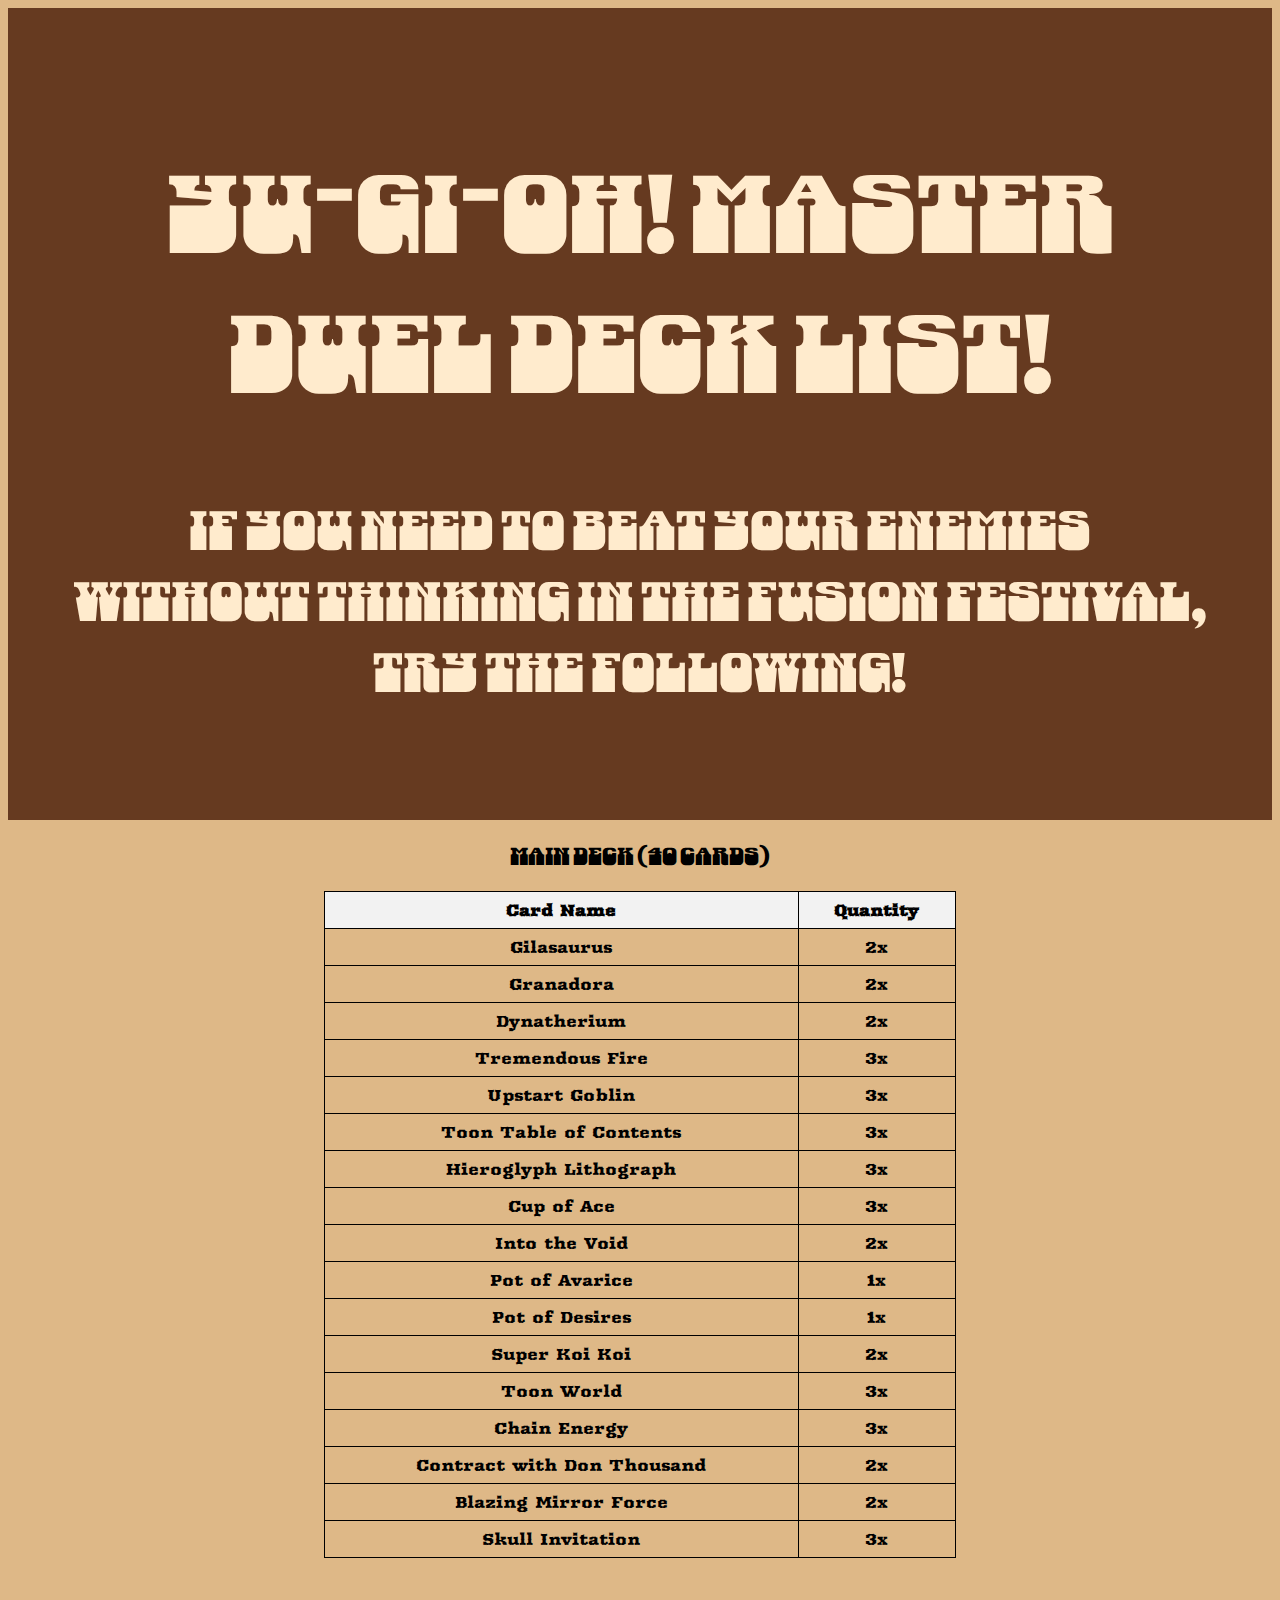
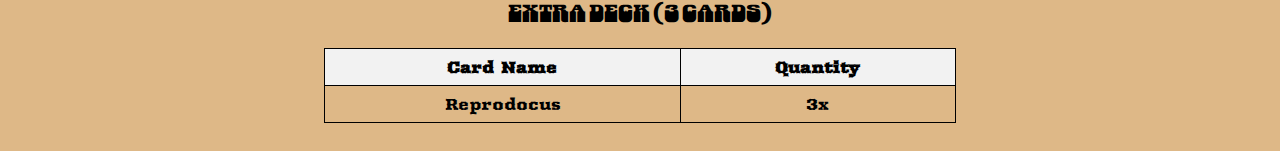
<file: coolstuff.html>
<!-- 
NAME: Ali Sattar Jabbar Qattan, UMass Lowell Computer Science, ali_qattan@student.uml.edu
DATE: 05/13/2024 
GUI Assignment: Creating Your First Web Page 
Copyright (c) 2024 by Qattan.  All rights reserved.  May be freely copied or excerpted for 
educational purposes with credit to the author.
updated by aLI May 13, 2024 at 12:58 PM
-->
<!DOCTYPE html>
<html lang="en">
<head>
    <!-- line 13 to 18 are a custom font from https://fonts.google.com/selection/embed and https://fonts.google.com/selection/embed-->
    <link rel="preconnect" href="https://fonts.googleapis.com">
    <link rel="preconnect" href="https://fonts.gstatic.com" crossorigin>
    <link href="https://fonts.googleapis.com/css2?family=Danfo&display=swap" rel="stylesheet">
    <link rel="preconnect" href="https://fonts.googleapis.com">
    <link rel="preconnect" href="https://fonts.gstatic.com" crossorigin>
    <link href="https://fonts.googleapis.com/css2?family=Arbutus&family=Danfo&display=swap" rel="stylesheet">
    <link rel="stylesheet" href="styles4.css">
    <meta charset="UTF-8">
    <title>YGO Combo List</title>
</head>
<body>
    <div class="head">
        <h1>Yu-Gi-Oh! Master Duel Deck List!</h1>
        <p>If you need to beat your enemies without thinking in the fusion festival, try the following!</p>
    </div>
    <h2 class="title">Main Deck (40 Cards)</h2> <!-- This entire section is a 2 tables, this is the first which has a lot of rows -->
    <table class="deck">
        <tr>
            <th>Card Name</th> <!-- first row is the headers for their columns -->
            <th>Quantity</th>
        </tr>
        <tr>                    <!-- lines 34 to 101 are table rows filled in-->
            <td>Gilasaurus</td>
            <td>2x</td>
        </tr>
        <tr>
            <td>Granadora</td>
            <td>2x</td>
        </tr>
        <tr>
            <td>Dynatherium</td>
            <td>2x</td>
        </tr>
        <tr>
            <td>Tremendous Fire</td>
            <td>3x</td>
        </tr>
        <tr>
            <td>Upstart Goblin</td>
            <td>3x</td>
        </tr>
        <tr>
            <td>Toon Table of Contents</td>
            <td>3x</td>
        </tr>
        <tr>
            <td>Hieroglyph Lithograph</td>
            <td>3x</td>
        </tr>
        <tr>
            <td>Cup of Ace</td>
            <td>3x</td>
        </tr>
        <tr>
            <td>Into the Void</td>
            <td>2x</td>
        </tr>
        <tr>
            <td>Pot of Avarice</td>
            <td>1x</td>
        </tr>
        <tr>
            <td>Pot of Desires</td>
            <td>1x</td>
        </tr>
        <tr>
            <td>Super Koi Koi</td>
            <td>2x</td>
        </tr>
        <tr>
            <td>Toon World</td>
            <td>3x</td>
        </tr>
        <tr>
            <td>Chain Energy</td>
            <td>3x</td>
        </tr>
        <tr>
            <td>Contract with Don Thousand</td>
            <td>2x</td>
        </tr>
        <tr>
            <td>Blazing Mirror Force</td>
            <td>2x</td>
        </tr>
        <tr>
            <td>Skull Invitation</td>
            <td>3x</td>
        </tr>
    </table>

    <h2 class="title">Extra Deck (3 Cards)</h2> <!-- This is the second row of information about what cards you should play in the extra deck -->
    <table class="deck">
        <tr>
            <th>Card Name</th>
            <th>Quantity</th>
        </tr>
        <tr>
            <td>Reprodocus</td>
            <td>3x</td>
        </tr>
    </table>
</body>
</html>
</file>
<file: styles4.css>
body {                              /* Making sure the bg is the color I want and displays how I want it*/
    display: flex;
    flex-direction: column;
    justify-content: center;
    align-items: center;
    background-color: burlywood;
}
.head {                             /* Font, color, size and positioning for the header banner */
    padding: 60px;
    text-align: center;
    background: rgb(102, 58, 32);
    font-family: "Danfo", serif;
    font-size: 54px;
    color: blanchedalmond;
}
.title {                            /* This title is for both the main deck and extra deck (look at the site silly) */
    font-family: "Danfo", serif;
	font-weight: 400;
  	font-style: normal;
}
table.deck {                      /* formatting for the table as well as a font switch (assignment is more accurate) */
    width: 50%;
    border-collapse: collapse;
    margin-bottom: 20px;
    font-family: "Arbutus", serif;
	font-weight: 400;
  	font-style: normal;
}

table.deck th,
table.deck td {                 /* colors for the borders as well as padding for them */
    border: 1px solid black;
    padding: 8px;
    text-align: center;
}

table.deck th {                         /* The bg color for the header of the tables */
    background-color: #f2f2f2;
}
</file>
